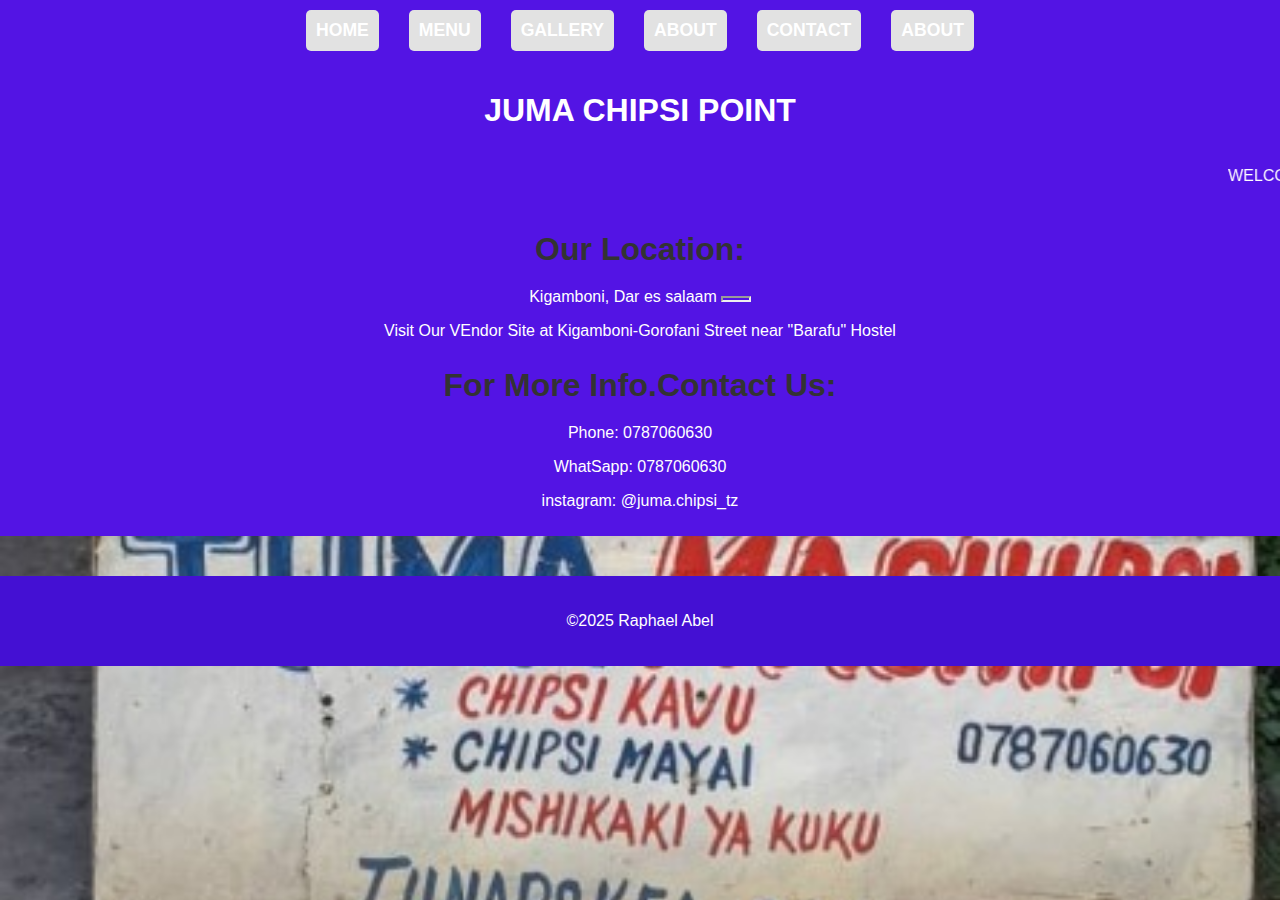
<file: index.html>
<!DOCTYPE html>
<html lang="en">
<head>
<meta charset="UTF-8"/>
<meta name="viewport">
<content="width=device width,
initial-scale=1.0"/>
  
   
<title>JUMA CHIPS POINT</title>
<style>
body {
    text-align: center;
    background-image: url('pict2.jpg');
    background-size: cover;
    background-position: center;
    color: black;
    padding: 100px 20px;
    position: relative;
}
</style>
   <link rel="stylesheet" href="styles.css">
</head>
<body>
    <header>
        <nav>
            <ul>
                <li><a href="index.html">HOME</a></li>
              <li><a href="menu.html">MENU</a></li> 
            <li><a href="gallery.html">GALLERY</a></li>
            <li><a href="reviews.html">ABOUT</a></li>
            <li><a href="html.index.bk">CONTACT</a></li>
            <li><a href="reviews.html">ABOUT</a></li>
            </ul>
        </nav>
    </header>
<main>
<body>
<header>
<h1>JUMA CHIPSI POINT</H1>
</head>
<marquee 
style="text-color: blue;"
background-color: white;>
<p>WELCOME JUMA CHIPS POINT FOR BEST QUALITY DELICIOUS FOOD</p></marquee>
<ul> 


<h2>Our Location:</h2>
<i class="fas fa-map-maker-alt"></i>
Kigamboni, Dar es salaam
<iframe scr="https//www.google.com/maps/embled?pb=barafu-hostel"
width="2%"
height="2"
style="border: o;">
</iframe>
<p>Visit Our VEndor Site at Kigamboni-Gorofani Street near "Barafu" Hostel</p>
</div>
<div class="section">
<h2>For More Info.Contact Us:</h2>
<p>Phone: 0787060630</p>
<p>WhatSapp: 0787060630</p>
<p>instagram: @juma.chipsi_tz
</div>
</header>
 <footer>
        <p>&copy;2025 Raphael Abel </p>
    </footer>
</body>
</main>
</file>
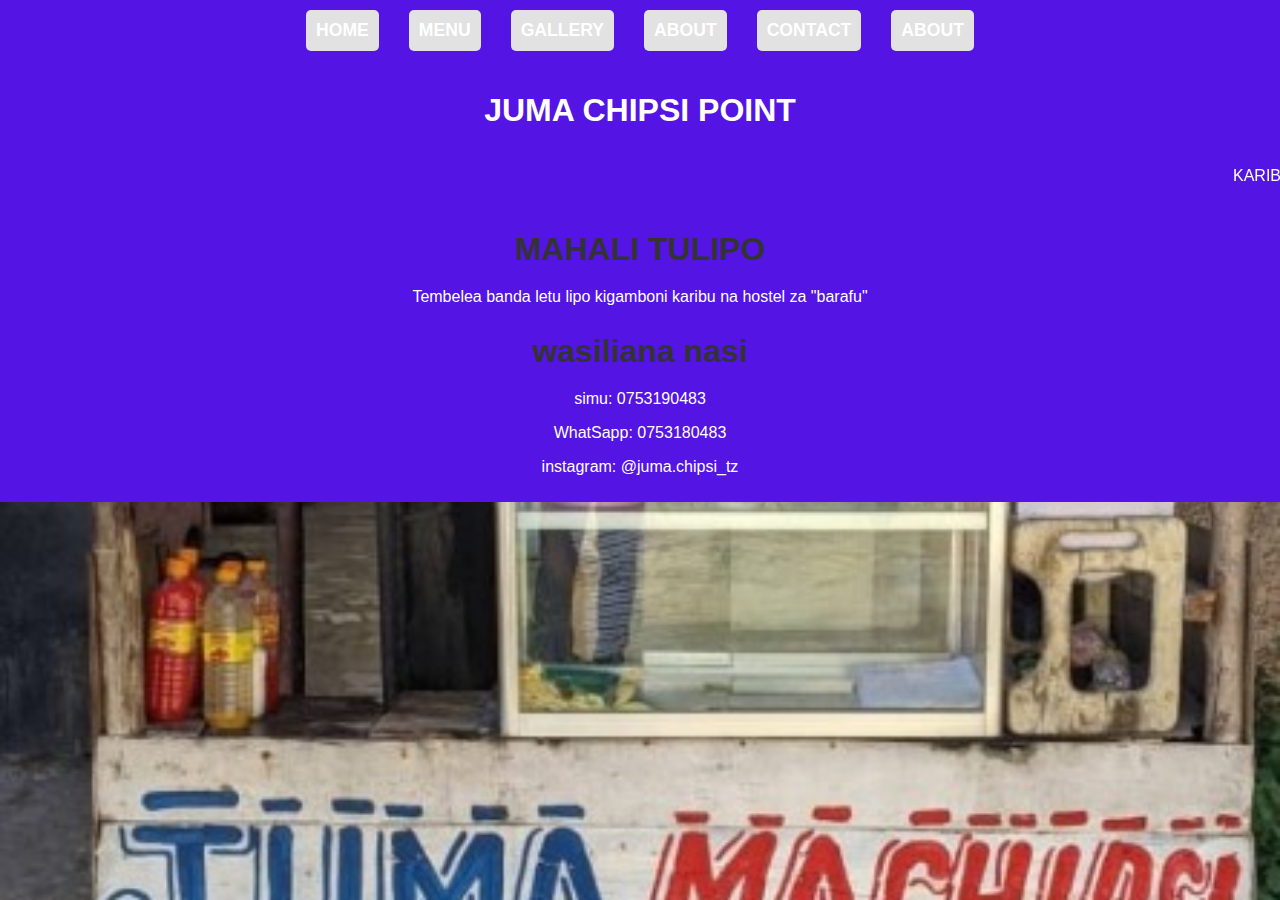
<file: diligent.html>
<!DOCTYPE html>
<html lang="sw">
<head>
<meta charset="UTF-8"/>
<meta name="viewport">
<content="width=device width,
initial-scale=1.0"/>
  
   
<title>JUMA CHIPS POINT</title>
   <link rel="stylesheet" href="styles.css">
</head>
<body>
    <header>
        <nav>
            <ul>
                <li><a href="index.html.rs">HOME</a></li>
              <li><a href="menu.html">MENU</a></li> 
            <li><a href="gallery.html">GALLERY</a></li>
            <li><a href="reviews.html">ABOUT</a></li>
            <li><a href="html.index.bk">CONTACT</a></li>
            <li><a href="reviews.html">ABOUT</a></li>
            </ul>
        </nav>
    </header>
<main>
<body>
<header>
<h1>JUMA CHIPSI POINT</H1>
</head>
<marquee 
style="text-color:blue"
background-color:white>
<p>KARIBU JUMA CHIPS POINT KWA CHAKULA CHA KUSHIBA</p></marquee>
<ul> 

<div class="content">


<h2>MAHALI TULIPO</h2>
<p>Tembelea banda letu lipo kigamboni karibu na hostel za "barafu"</p>
</div>
<div class="section">
<h2>wasiliana nasi</h2>
<p>simu: 0753190483</p>
<p>WhatSapp: 0753180483</p>
<p>instagram: @juma.chipsi_tz
</div>
</header>
</body>
</main>
</file>
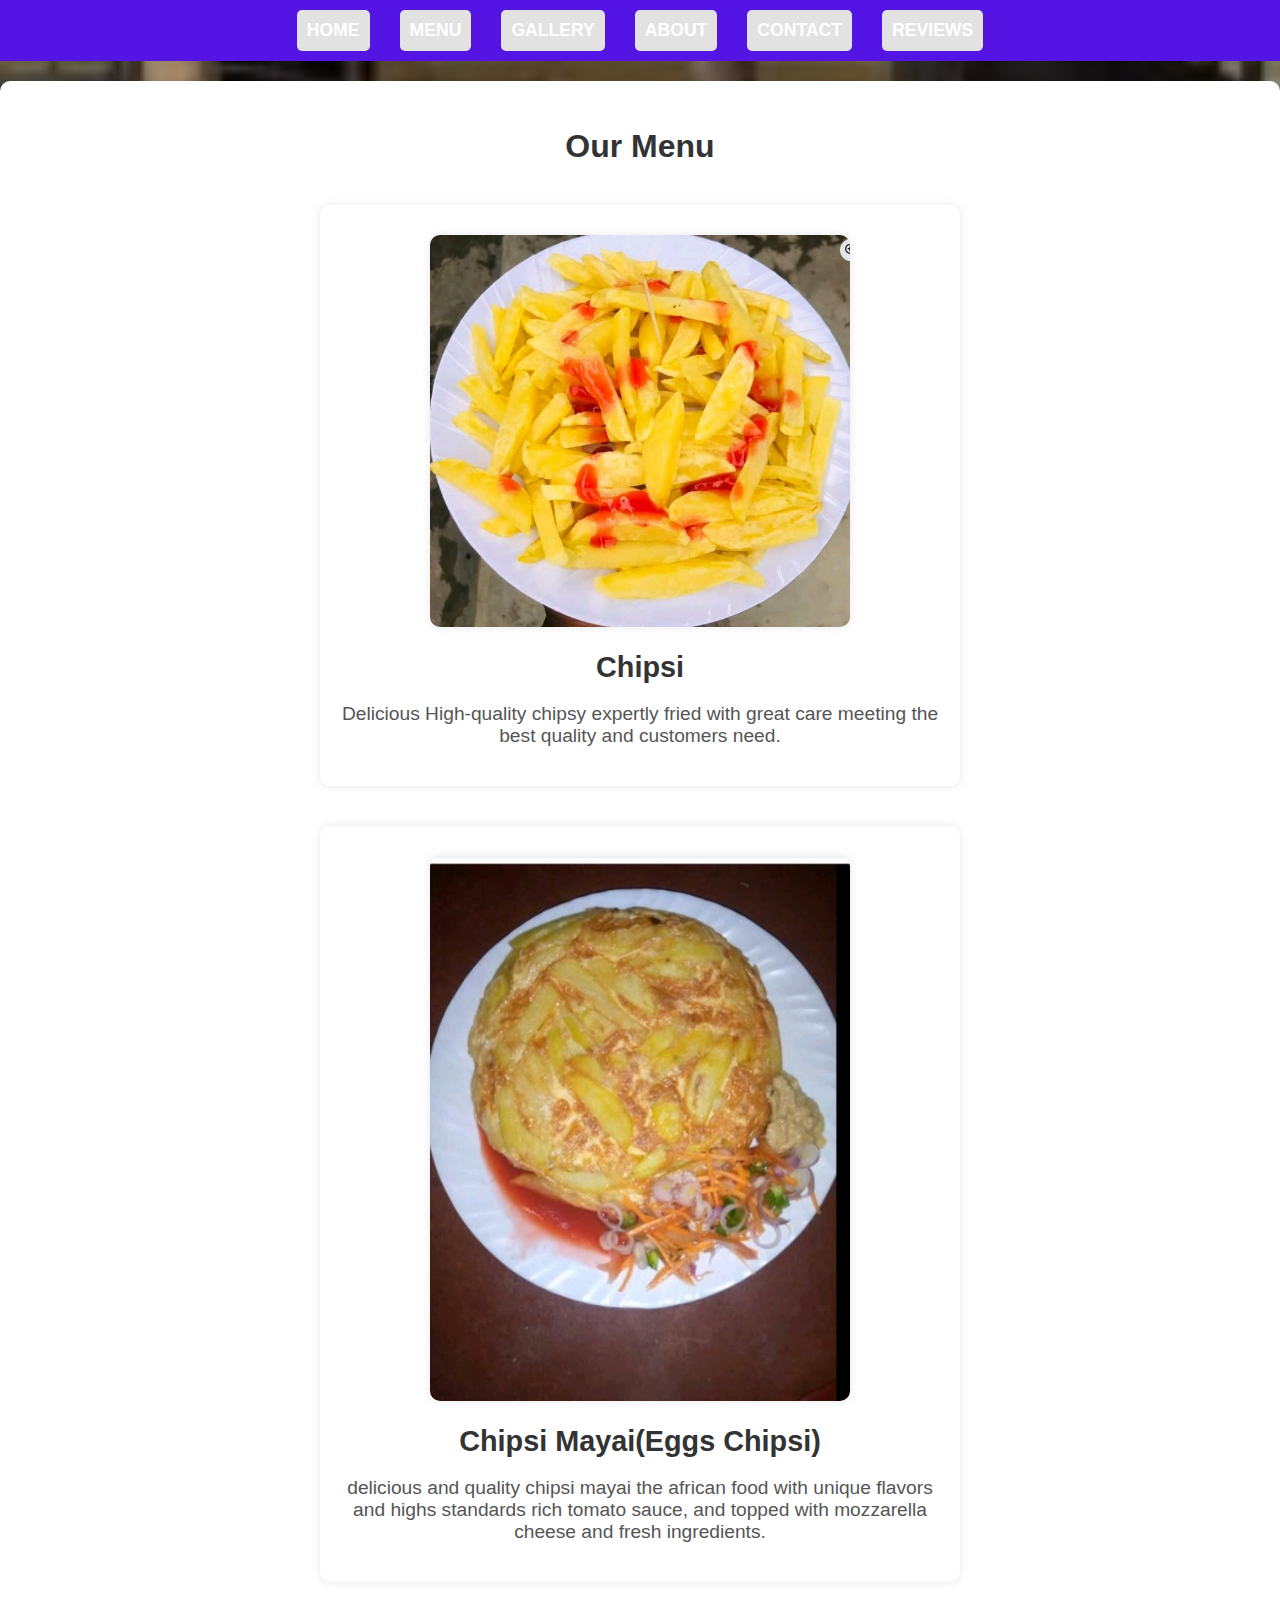
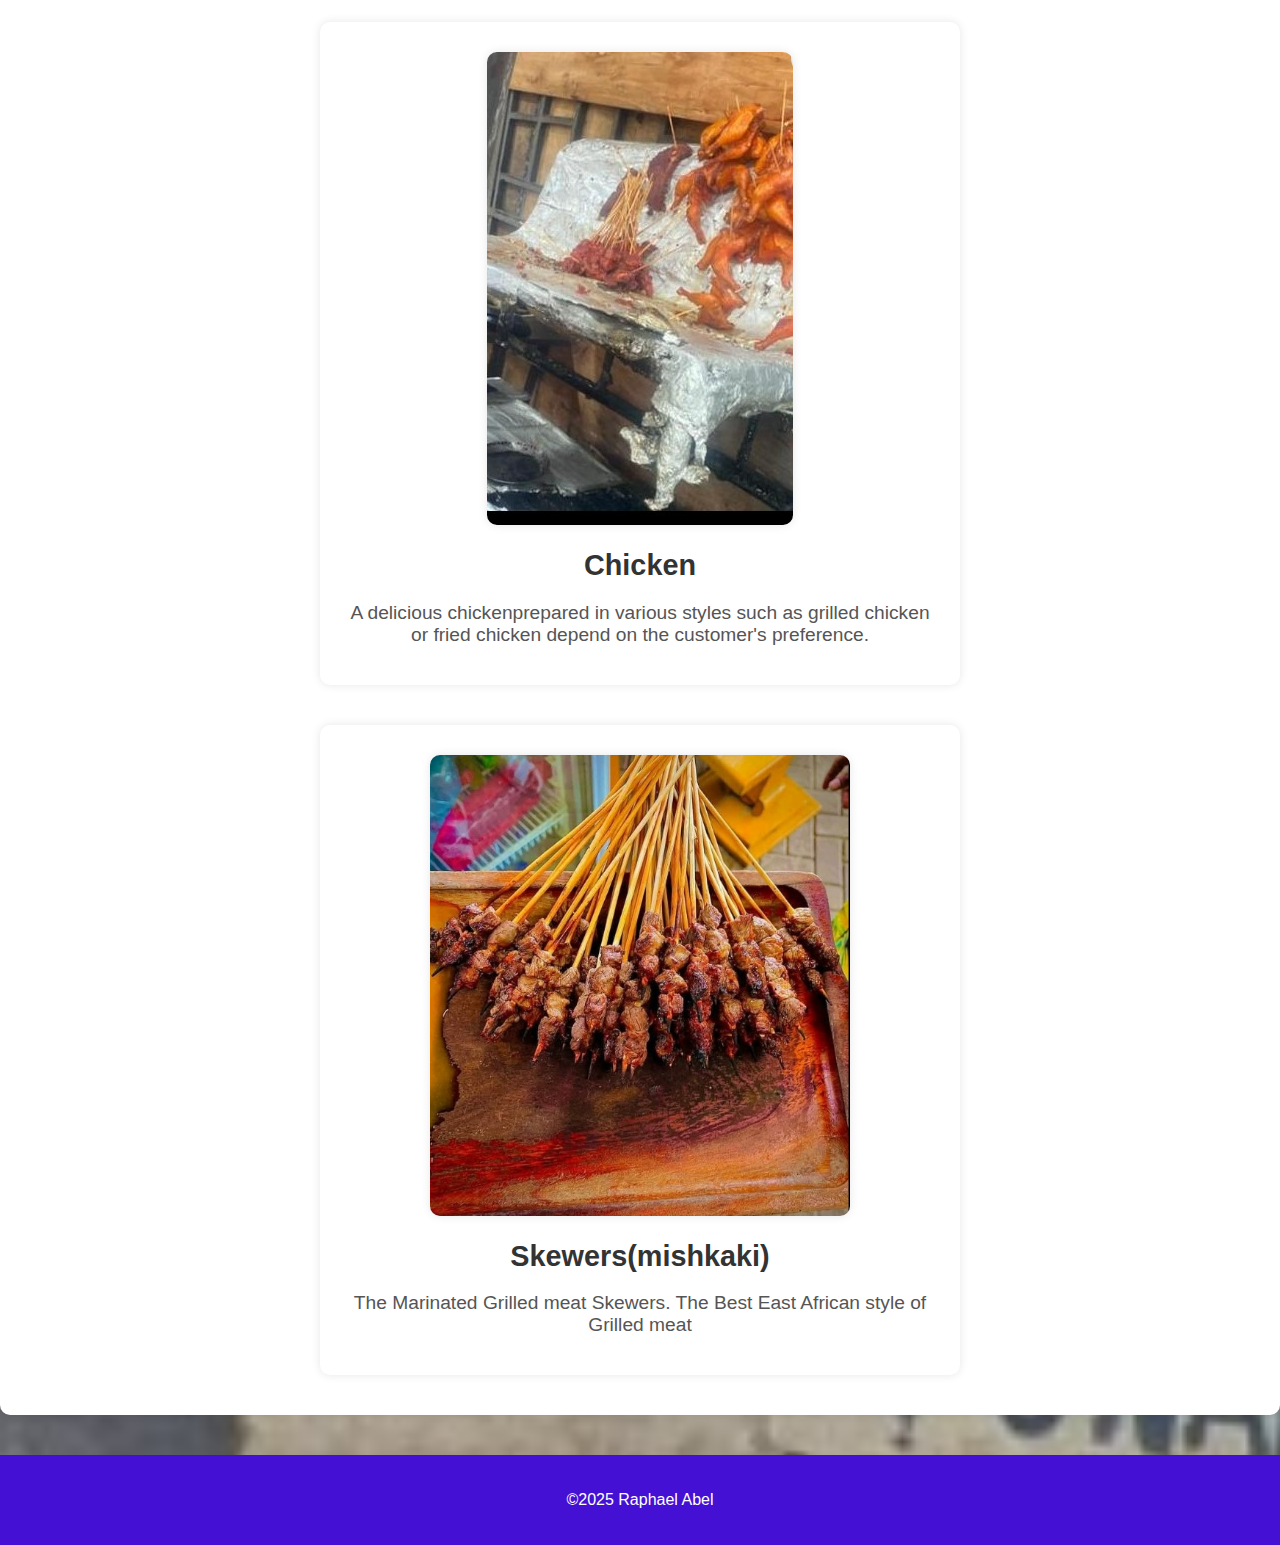
<file: menu.html>
<!DOCTYPE html>
<html lang="en">
<head>
    <meta charset="UTF-8">
    <meta name="viewport" content="width=device-width, initial-scale=1.0">
    <title>Juma Chipsi Point - Menu</title>
    <link rel="stylesheet" href="styles.css">
</head>
<body>
    <header>
        <nav>
            <ul>
                <li><a href="index.html">HOME</a></li>
                <li><a href="menu.html">MENU</a></li>
                <li><a href="gallery.html">GALLERY</a></li>
                <li><a href="reviews.html">ABOUT</a></li>
                <li><a href="html.index.bk">CONTACT</a></li>
                <li><a href="reviews.html">REVIEWS</a></li>
            </ul>
        </nav>
    </header>

    <main>
        <section class="menu">
            <h2>Our Menu</h2>
            <div class="menu-item">
                <img src="chk.jpg" alt="chipsi">
                <h3>Chipsi</h3>
                <p>Delicious High-quality chipsy expertly fried with great care meeting the best quality and customers need.</p>
            </div>
            <div class="menu-item">
                <img src="cip.jpg" alt="zege">
                <h3>Chipsi Mayai(Eggs Chipsi)</h3>
                <p>delicious and quality chipsi mayai the african food with unique flavors and highs standards rich tomato sauce, and topped with mozzarella cheese and fresh ingredients.</p>
            </div>  
          
            <div class="menu-item">
                <img src="chip.jpg" alt="kuku">
                <h3>Chicken</h3>
                <p>A delicious chickenprepared in various styles such as grilled chicken or fried chicken depend on the customer's preference.</p>
            </div>
           <div class="menu-item">
                <img src="mshk.jpg" alt="kuku">
                <h3>Skewers(mishkaki)</h3>
                <p>The Marinated Grilled meat Skewers. The Best East African style of Grilled meat</p>
            </div>
        </section>
    </main>

    <footer>
        <p>&copy;2025 Raphael Abel </p>
    </footer>
</body>
</html>
</file>
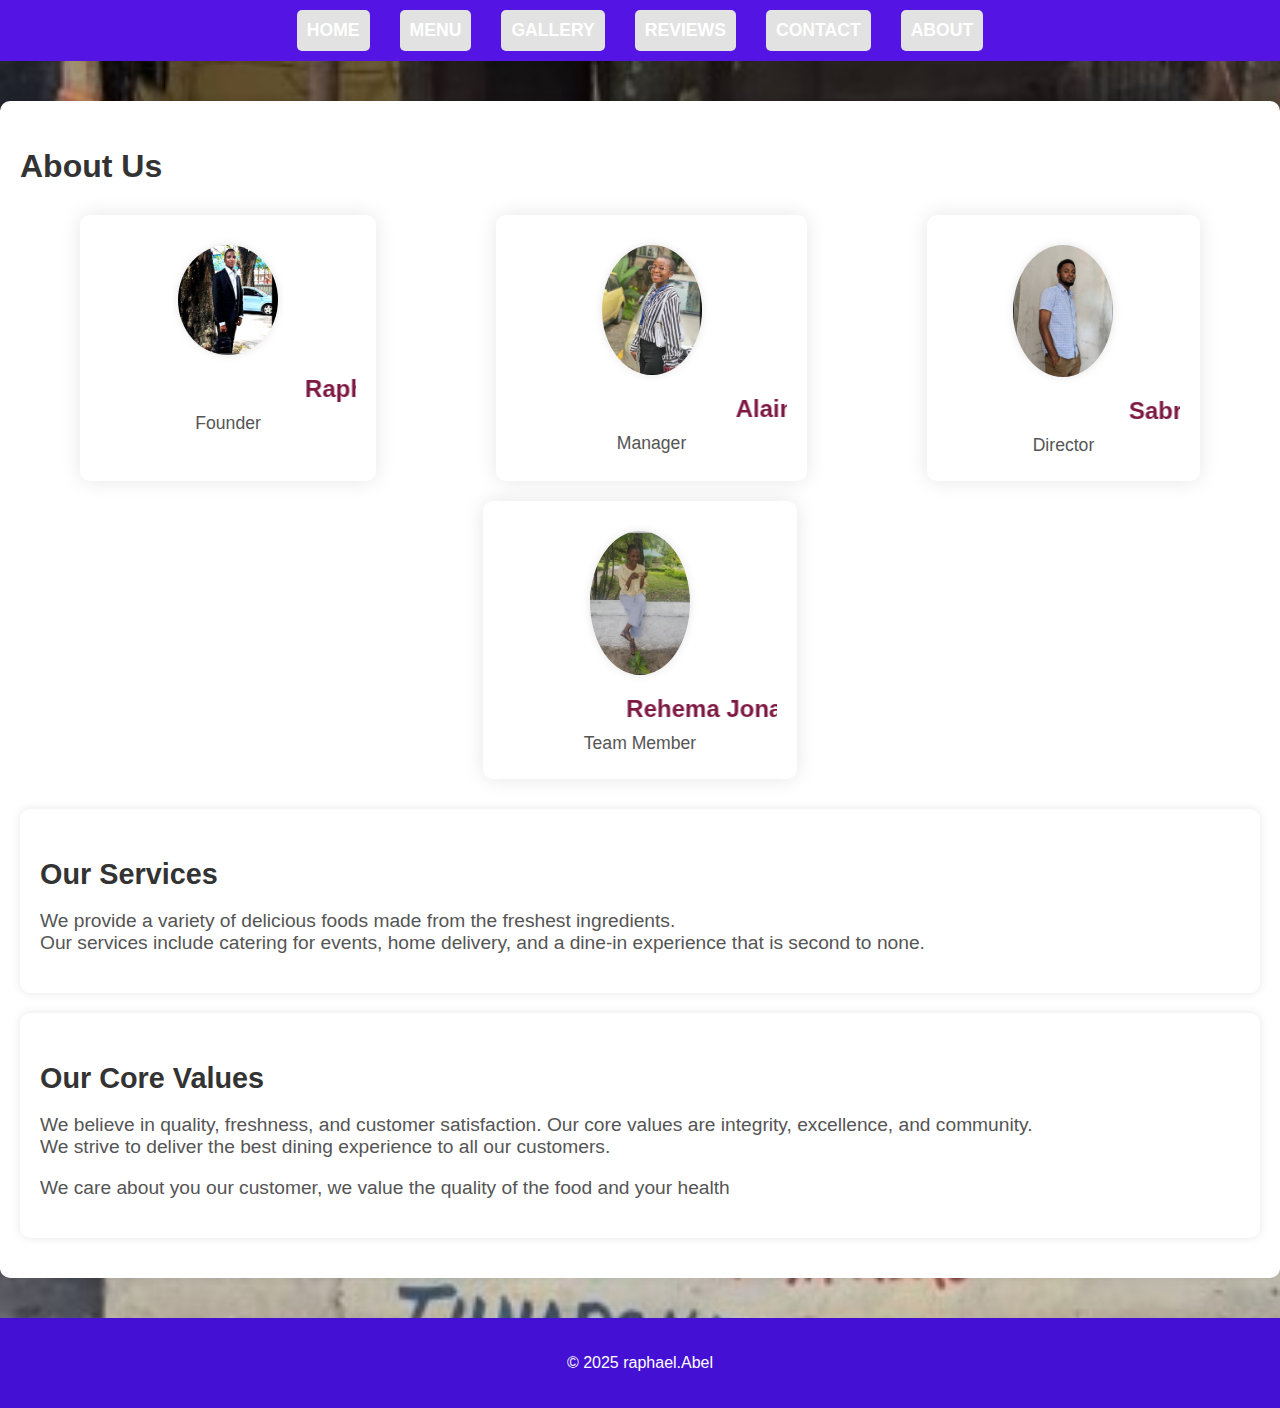
<file: reviews.html>
<DOCTYPE html>
<html lang="en">
<head>
    <meta charset="UTF-8">
    <meta name="viewport" content="width=device-width, initial-scale=1.0">
    <title>Juma Machipsi - About</title>
    <link rel="stylesheet" href="styles.css">
</head>
<body>
    <header>
        <nav>
            <ul>
                <li><a href="index.html">HOME</a></li>
                <li><a href="menu.html">MENU</a></li>
                <li><a href="gallery.html">GALLERY</a></li>
                <li><a href="reviews.html">REVIEWS</a></li>
                <li><a href="html.index.bk">CONTACT</a></li>
                <li><a href="reviews.html">ABOUT</a></li>
            </ul>
        </nav>
    </header>

    <main>
        <section class="about">
            <h2>About Us</h2>
            <div class="team">
                <div class="team-member">
                    <img src="rs.jpg" alt="Founder">
                <marquee><h3>Raphael Abel</h3></marquee>
                    <p>Founder</p>
                </div>
                <div class="team-member">
                    <img src="alin.jpg" alt="Manager">
                <marquee><h3>Alaina Alfonce</h3></marquee>
                    <p>Manager</p>
                </div>
                <div class="team-member">
                    <img src="sbr.jpg" alt="Director">
                    <marquee><h3>Sabri Msita</h3></marquee>
                    <p>Director</p>
                </div>
                <div class="team-member">
                    <img src="rhm.jpg" alt="Team Member">
                    <marquee><h3>Rehema Jonas</h3></marquee>
                    <p>Team Member</p>
                </div>
            </div>
            <div class="services">
                <h3>Our Services</h3>
                <p>We provide a variety of delicious foods made from the freshest ingredients. </br>Our services include catering for events, home delivery, and a dine-in experience that is second to none.</p>
            </div>
            <div class="core-values">
                <h3>Our Core Values</h3>
                <p>We believe in quality, freshness, and customer satisfaction. Our core values are integrity, excellence, and community.</br> We strive to deliver the best dining experience to all our customers.</p>
                <p>We care about you our customer, we value the quality of the food and your health<p>
            </div>
			</section>
    </main>



    <footer>
        <p>&copy; 2025 raphael.Abel</p>
    </footer>
</body>
</html>
</file>
<file: styles.css>
/* background */
 body{
        background-image: url("pict2.jpg");
        background-size: cover;
        background-position: centre;
        background-repeat: not-repeat
}

/* Basic Styles */
body {
    font-family: Arial, sans-serif;
    margin: 0;
    padding: 0;
    background-color: #f4f4f4;
    color: #7c1842;
}

/* Header and Navigation */
header {
    background-color: #5314e4;
    color: white;
    padding: 10px 0;
    text-align: center;
    position: sticky;
    top: 0;
    z-index: 1000;
}

nav ul {
    list-style: none;
    padding: 0;
    margin: 0;
    display: flex;
    justify-content: center;
}

nav ul li {
    margin: 0 15px;
}

nav ul li a {
    color: white;
    text-decoration: none;
    font-weight: bold;
    font-size: 1.1em;
}

nav ul li a:hover {
    text-decoration: underline;
}

/* Hero Section */
.hero {
    text-align: center;
    background-image: url('pict2.jpg');
    background-size: cover;
    background-position: center;
    color: white;
    padding: 100px 20px;
    position: relative;
}

.hero::after {
    content: '';
    position: absolute;
    top: 0;
    left: 0;
    right: 0;
    bottom: 0;
    background-color: rgba(0, 0, 0, 0.5);
}

.hero h1 {
    margin: 0;
    font-size: 3em;
    z-index: 1;
    position: relative;
}

.hero p {
    font-size: 1.5em;
    z-index: 1;
    position: relative;
}

.hero video {
    border: 5px solid white;
    border-radius: 10px;
    max-width: 500%;
    height: 50%;
    z-index: 1;
    display: ruby-base-container;
    background-position: 0cqmax;
}

/* Sections */
section {
    margin: 40px 0;
    padding: 20px;
    background-color: white;
    border-radius: 10px;
    box-shadow: 0 0 10px rgba(0, 0, 0, 0.1);
}

h2 {
    color: #333;
    font-size: 2em;
    margin-bottom: 20px;
}

ul {
    list-style: none;
    padding: 0;
}

ul li {
    background: #e2e2e2;
    margin: 5px 0;
    padding: 10px;
    border-radius: 5px;
}

/* Images */
img {
    max-width: 20%;
    height: auto;
    display: inline-flexbox;
    margin: 10px auto;
    border-radius: 10px;
    box-shadow: 0 0 10px rgba(0, 0, 0, 0.1);
}

/* Forms */
form {
    display: flex;
    flex-direction: column;
}

form label {
    margin: 10px 0 5px;
    font-weight: bold;
}

form input, form textarea, form button {
    padding: 10px;
    margin-bottom: 15px;
    border-radius: 5px;
    border: 1px solid #ccc;
    font-size: 1em;
}

form button {
    background-color: #333;
    color: white;
    border: none;
    cursor: pointer;
    font-size: 1.2em;
}

form button:hover {
    background-color: #eb13bc;
}

/* Reviews */
.review {
    background: #26557c;
    margin: 10px 0;
    padding: 15px;
    border-radius: 5px;
}

/* Footer */
footer {
    text-align: center;
    padding: 20px 0;
    background-color: #4410d3;
    color: white;
    margin-top: 40px;
}

/* Responsive Design */
@media (max-width: 768px) {
    nav ul {
        flex-direction: column;
    }

    .hero {
        padding: 60px 20px;
    }

    .hero h1 {
        font-size: 2.5em;
    }

    .hero p {
        font-size: 1.2em;
    }

    form {
        flex-direction: column;
    }
}

/* Existing styles */

/* About Us Page */
.team {
    display: flex;
    justify-content: space-around;
    flex-wrap: wrap;
    margin-top: 20px;
}

.team-member {
    background-color: white;
    border-radius: 10px;
    box-shadow: 0 0 20px rgba(0, 0, 0, 0.1);
    padding: 20px;
    text-align: center;
    max-width: 300px;
    margin: 10px;
}

.team-member img {
    border-radius: 50%;
    max-width: 100px;
    margin-bottom: 10px;
}

.team-member h3 {
    margin: 10px 0 5px;
    font-size: 1.5em;
}

.team-member p {
    margin: 5px 0;
    font-size: 1.1em;
    color: #555;
}

.services, .core-values {
    background-color: white;
    border-radius: 10px;
    box-shadow: 0 0 10px rgba(0, 0, 0, 0.1);
    padding: 20px;
    margin: 20px 0;
}

.services h3, .core-values h3 {
    margin-bottom: 10px;
    font-size: 1.8em;
    color: #333;
}

.services p, .core-values p {
    font-size: 1.2em;
    color: #555;
}

/* Responsive Design */
@media (max-width: 768px) {
    .team {
        flex-direction: column;
        align-items: center;
    }

    .team-member {
        max-width: 90%;
    }
}

/* Existing styles */

/* Menu Page */
.menu {
    display: flex;
    flex-direction: column;
    align-items: center;
    margin: 20px 0;
}

.menu-item {
    background-color: white;
    border-radius: 10px;
    box-shadow: 0 0 10px rgba(0, 0, 0, 0.1);
    padding: 20px;
    margin: 20px 0;
    text-align: center;
    max-width: 600px;
    width: 100%;
}

.menu-item img {
    max-width: 70%;
    height: auto;
    border-radius: 10px;
    margin-bottom: 10px;
}

.menu-item h3 {
    margin: 10px 0;
    font-size: 1.8em;
    color: #333;
}

.menu-item p {
    font-size: 1.2em;
    color: #555;
}

/* Responsive Design */
@media (max-width: 768px) {
    .menu-item {
        max-width: 90%;
    }
}
</file>
